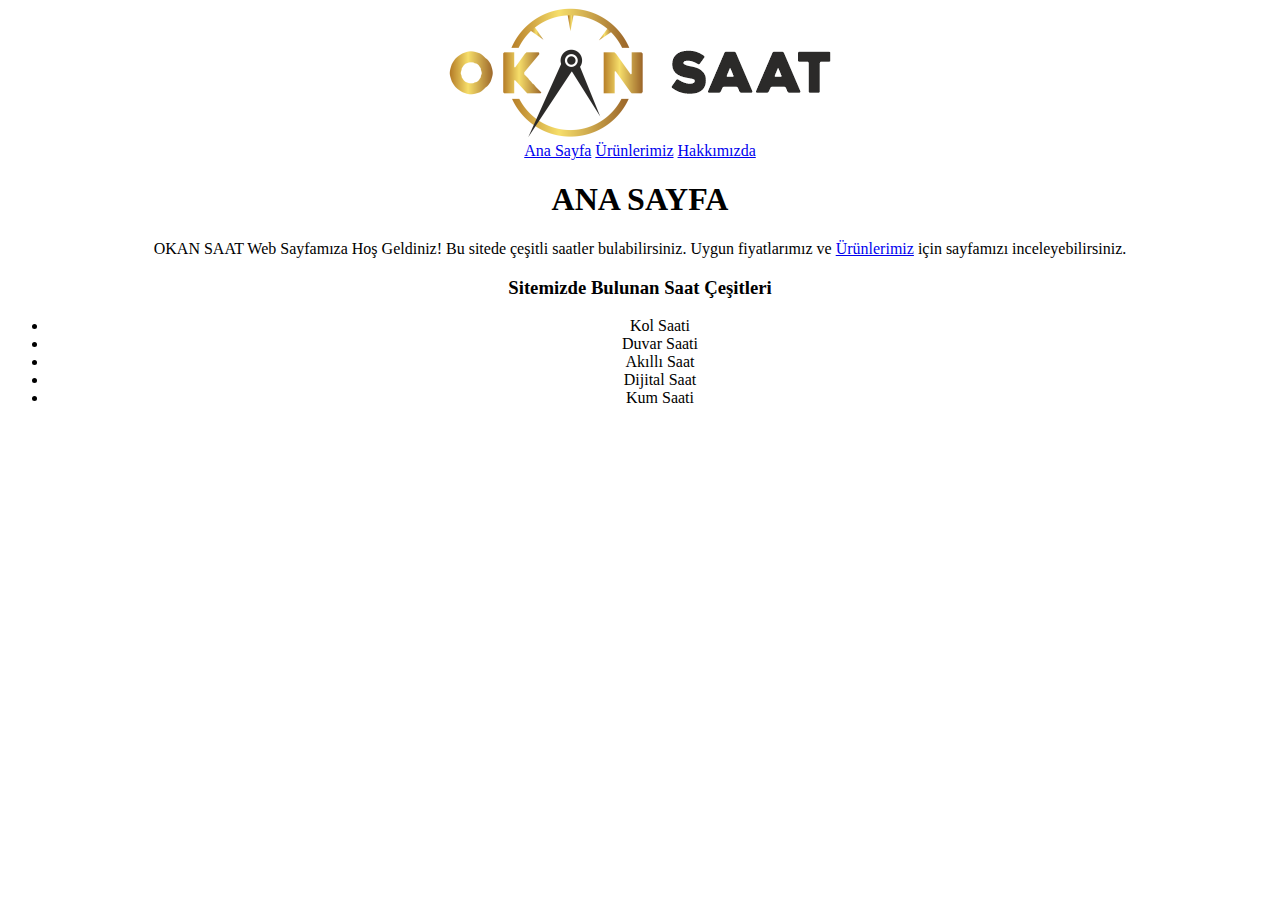
<file: FRONT-END YENİ PROJE/index.html>
<!DOCTYPE html>
<html lang="tr">
<head>
    <meta charset="UTF-8">
    <meta name="viewport" content="width=device-width, initial-scale=1.0">
    <title>OKAN SAAT - Ana Sayfa</title>
</head>

<body>
    <div align="center">
        <img src="image/OKAN SAAT.png"/>
    <div>
        <a href="index.html">Ana Sayfa</a> 

        <a href="ürünlerimiz.html">Ürünlerimiz</a>

        <a href="hakkımızda.html">Hakkımızda</a>

</body>

<h1>ANA SAYFA</h1>
<p>OKAN SAAT Web Sayfamıza Hoş Geldiniz! Bu sitede çeşitli saatler bulabilirsiniz. Uygun fiyatlarımız ve <a href="ürünlerimiz.html">Ürünlerimiz</a> için sayfamızı inceleyebilirsiniz.</p>
<h3>Sitemizde Bulunan Saat Çeşitleri</h3>
<ul><li>Kol Saati</li>
<li>Duvar Saati</li>
<li>Akıllı Saat</li>
<li>Dijital Saat</li>
<li>Kum Saati</li>
</ul>
</file>
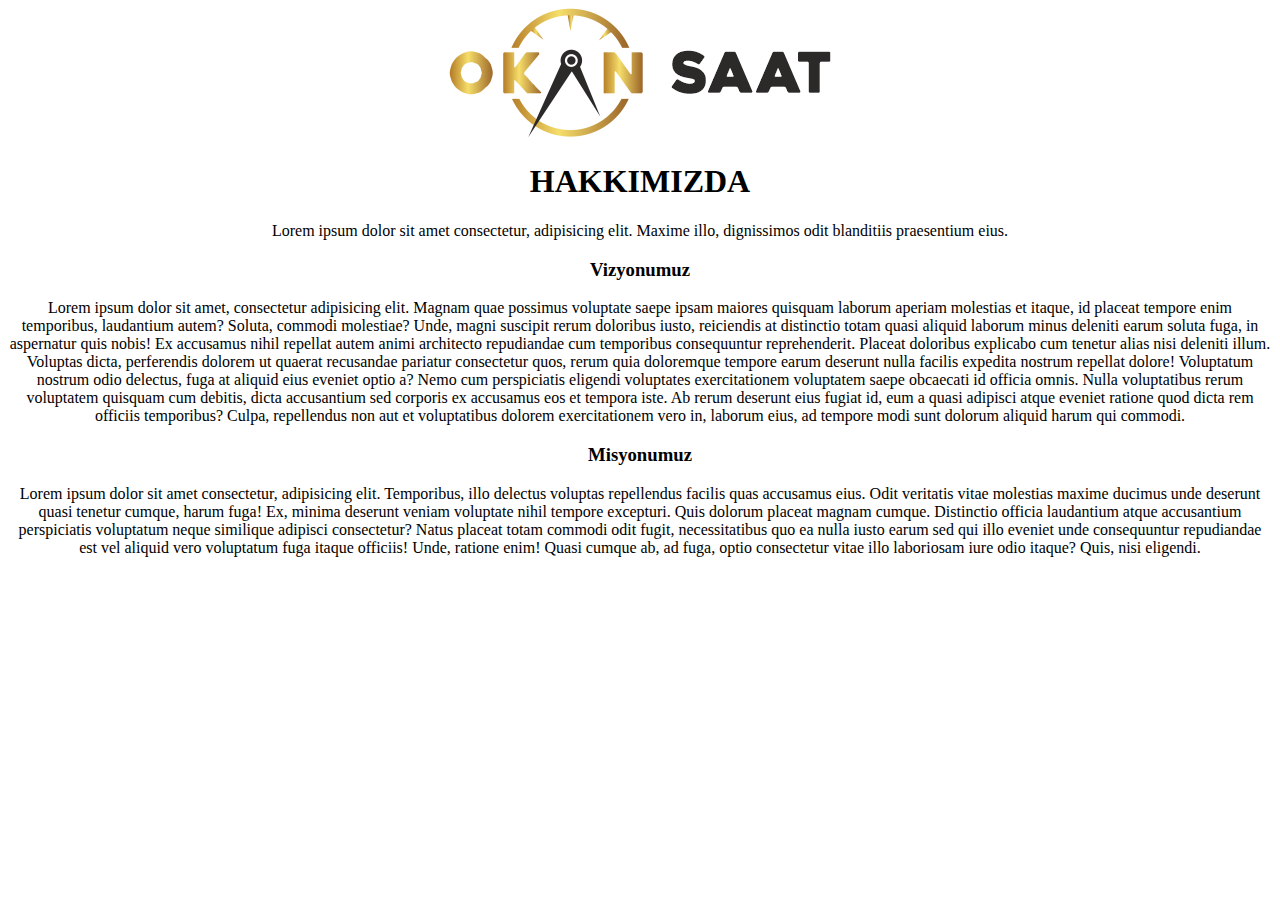
<file: FRONT-END YENİ PROJE/hakkımızda.html>
<!DOCTYPE html>
<html lang="tr">
<head>
    <meta charset="UTF-8">
    <meta name="viewport" content="width=device-width, initial-scale=1.0">
    <title>Hakkımızda</title>
</head>

<body>
    <div align="center">
        <img src="image/OKAN SAAT.png"/>
    <div>
</body>

<h1>HAKKIMIZDA</h1>
<p>Lorem ipsum dolor sit amet consectetur, adipisicing elit. Maxime illo, dignissimos odit blanditiis praesentium eius.</p>
<h3>Vizyonumuz</h3>
<p>Lorem ipsum dolor sit amet, consectetur adipisicing elit. Magnam quae possimus voluptate saepe ipsam maiores quisquam laborum aperiam molestias et itaque, id placeat tempore enim temporibus, laudantium autem? Soluta, commodi molestiae? Unde, magni suscipit rerum doloribus iusto, reiciendis at distinctio totam quasi aliquid laborum minus deleniti earum soluta fuga, in aspernatur quis nobis! Ex accusamus nihil repellat autem animi architecto repudiandae cum temporibus consequuntur reprehenderit. Placeat doloribus explicabo cum tenetur alias nisi deleniti illum. Voluptas dicta, perferendis dolorem ut quaerat recusandae pariatur consectetur quos, rerum quia doloremque tempore earum deserunt nulla facilis expedita nostrum repellat dolore! Voluptatum nostrum odio delectus, fuga at aliquid eius eveniet optio a? Nemo cum perspiciatis eligendi voluptates exercitationem voluptatem saepe obcaecati id officia omnis. Nulla voluptatibus rerum voluptatem quisquam cum debitis, dicta accusantium sed corporis ex accusamus eos et tempora iste. Ab rerum deserunt eius fugiat id, eum a quasi adipisci atque eveniet ratione quod dicta rem officiis temporibus? Culpa, repellendus non aut et voluptatibus dolorem exercitationem vero in, laborum eius, ad tempore modi sunt dolorum aliquid harum qui commodi.</p>
<h3>Misyonumuz</h3>
<p>Lorem ipsum dolor sit amet consectetur, adipisicing elit. Temporibus, illo delectus voluptas repellendus facilis quas accusamus eius. Odit veritatis vitae molestias maxime ducimus unde deserunt quasi tenetur cumque, harum fuga! Ex, minima deserunt veniam voluptate nihil tempore excepturi. Quis dolorum placeat magnam cumque. Distinctio officia laudantium atque accusantium perspiciatis voluptatum neque similique adipisci consectetur? Natus placeat totam commodi odit fugit, necessitatibus quo ea nulla iusto earum sed qui illo eveniet unde consequuntur repudiandae est vel aliquid vero voluptatum fuga itaque officiis! Unde, ratione enim! Quasi cumque ab, ad fuga, optio consectetur vitae illo laboriosam iure odio itaque? Quis, nisi eligendi.</p>
</file>
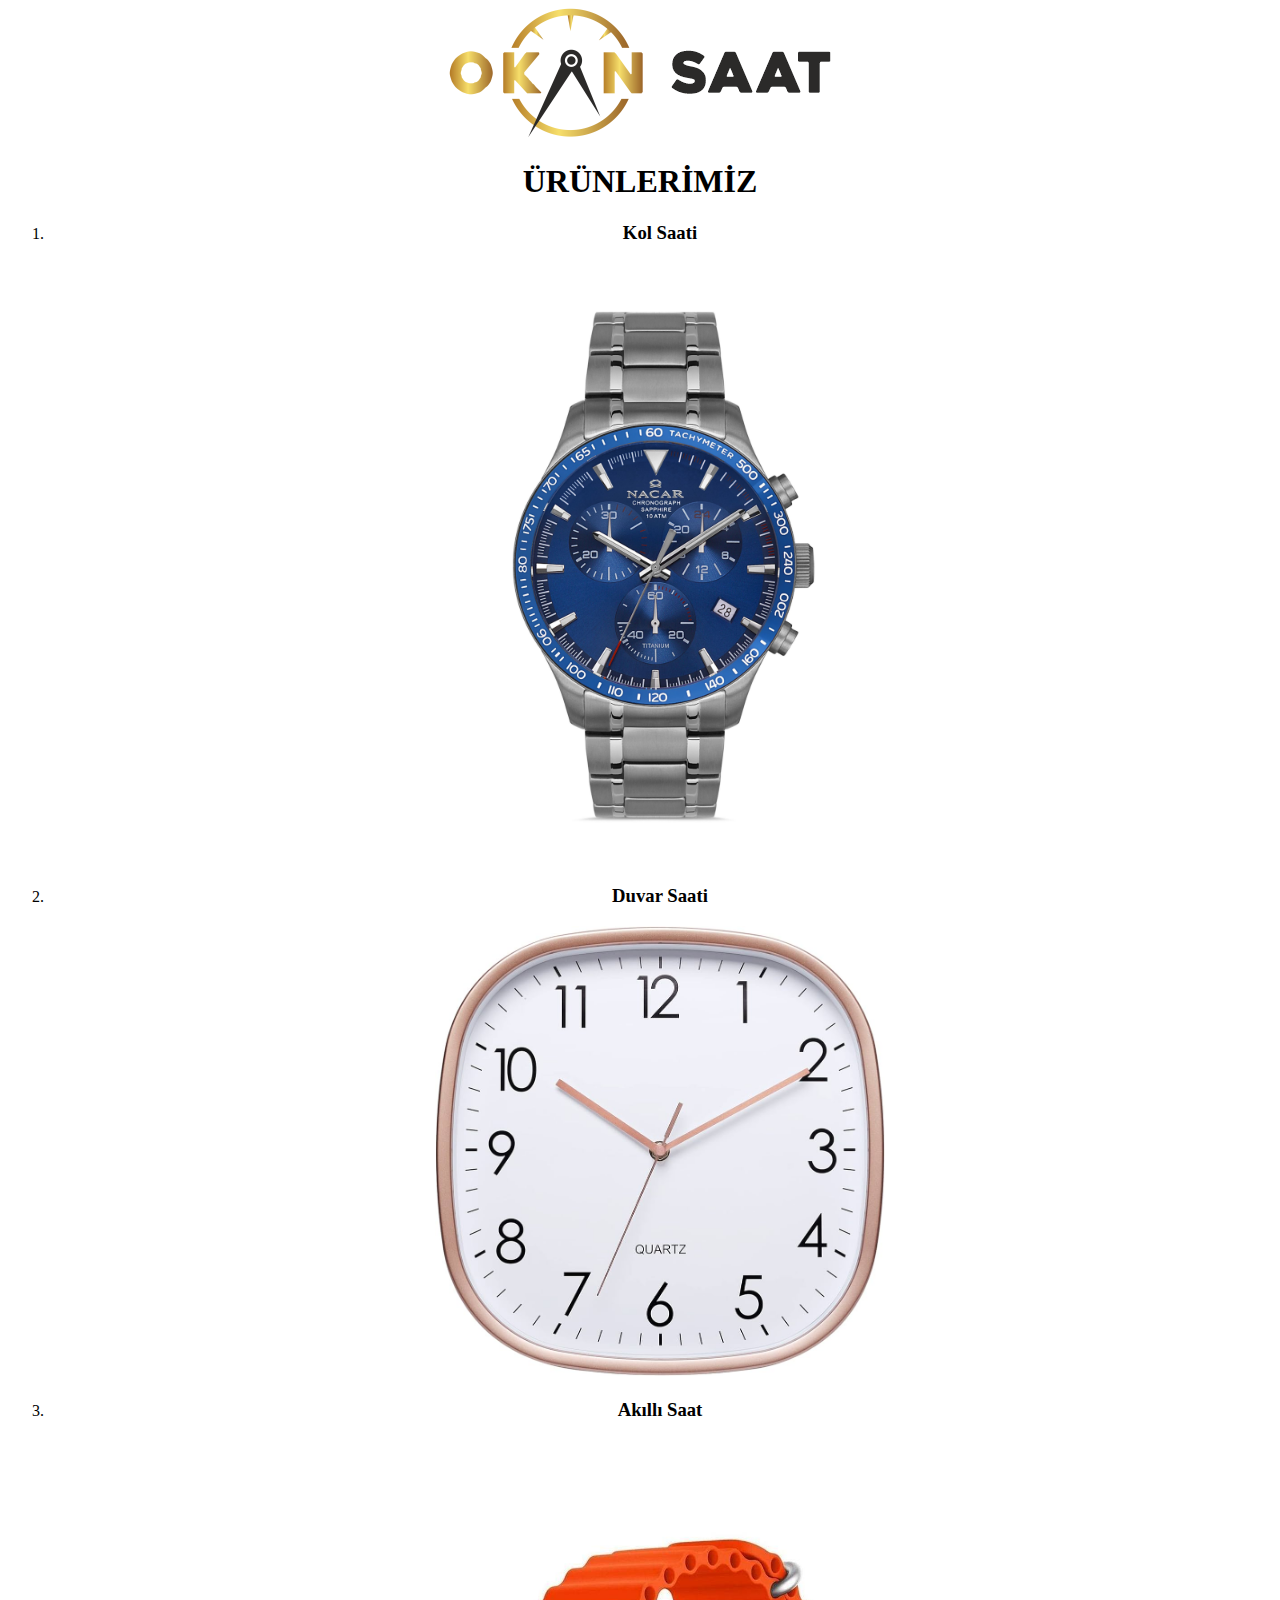
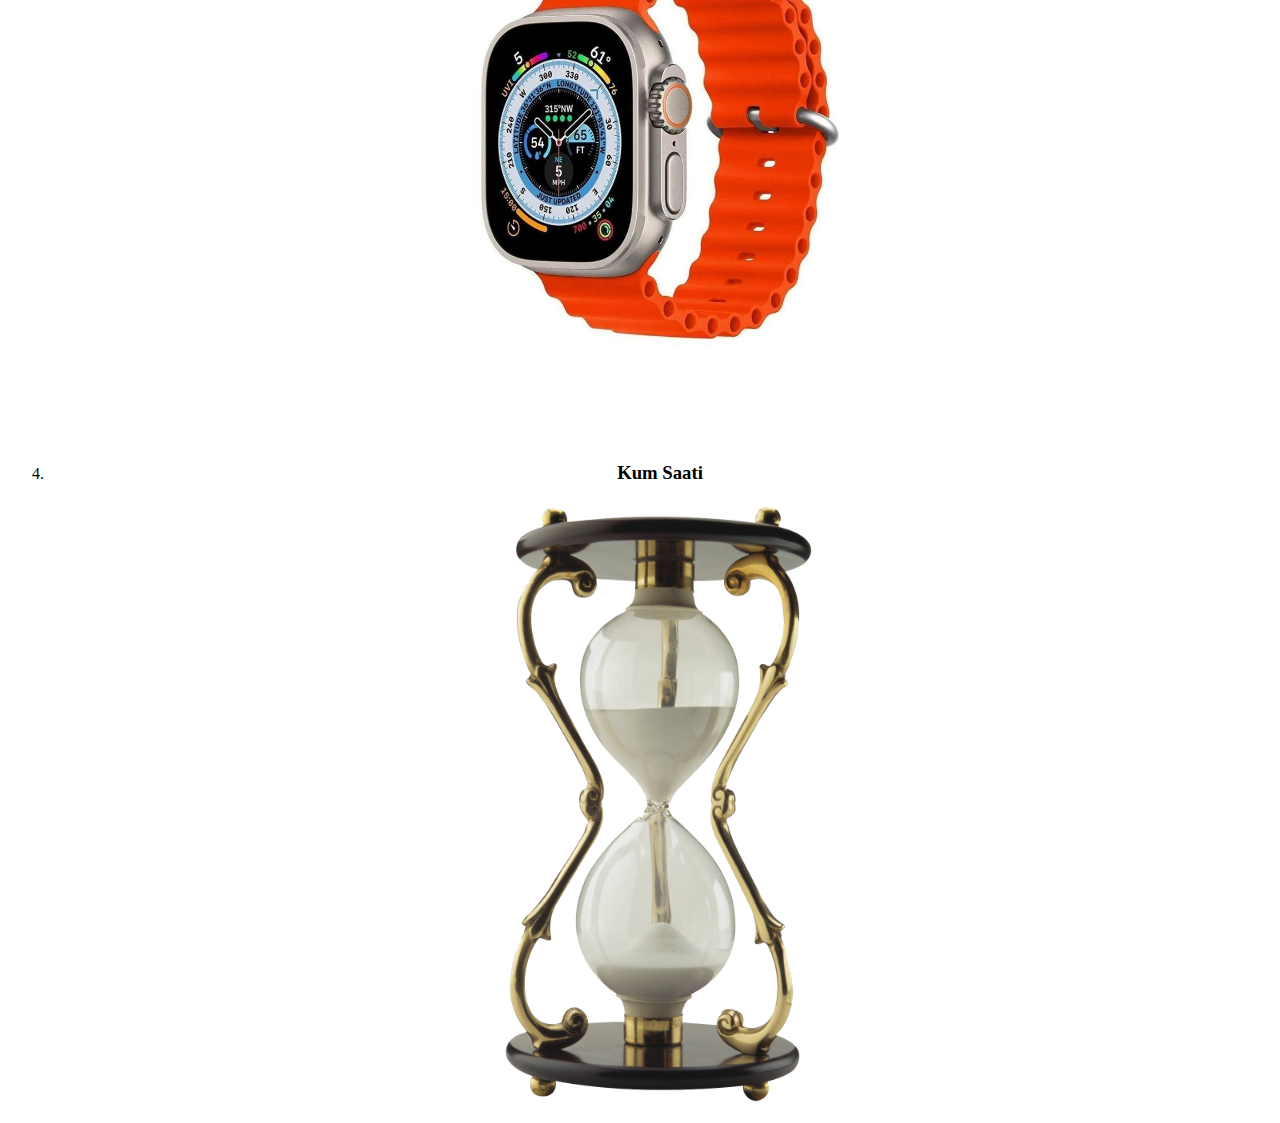
<file: FRONT-END YENİ PROJE/ürünlerimiz.html>
<!DOCTYPE html>
<html lang="tr">
<head>
    <meta charset="UTF-8">
    <meta name="viewport" content="width=device-width, initial-scale=1.0">
    <title>Ürünlerimiz</title>
</head>

<body>
    <div align="center">
        <img src="image/OKAN SAAT.png"/>
    <div>
</body>

<h1>ÜRÜNLERİMİZ</h1>
<body>
    <div align="center">
        <ol><li><h3>Kol Saati</h3><img src="image/spor-nacar-gri-titanyum-erkek-kol-saati4119_9554_R5.jpg" height="600" alt=""></li>
            <li><h3>Duvar Saati</h3><img src="image/61dlaZpAsrL._AC_UF1000,1000_QL80_.jpg" height="450" alt=""></li>
            <li><h3>Akıllı Saat</h3><img src="image/watch-8-w8s-akilli-saat-1.jpg" height="600" alt=""></li>
            <li><h3>Kum Saati</h3><img src="image/Hourglass-PNG-Images.png" height="600" alt=""></li>
            </ol>
    <div>
</body>
</file>
